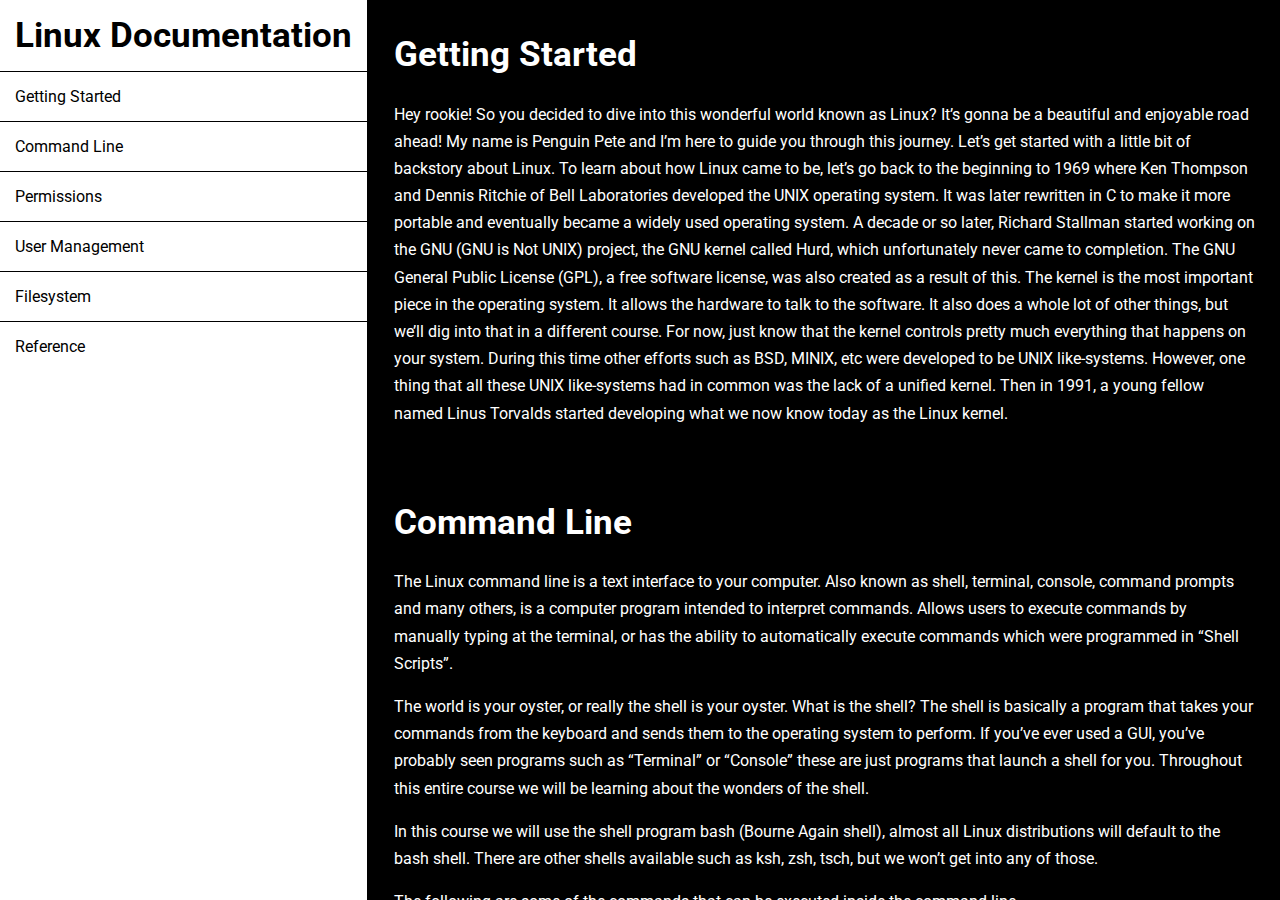
<file: Build a Technical Documentation Page/technical_index.html>
<!DOCTYPE html>
<html lang="en" dir="ltr">
<head>
  <meta charset="utf-8">
  <link rel="stylesheet" href="technical_style.css" type="text/css">
</head>

<body>
  <nav id="navbar">
    <header> Linux Documentation </header>

    <a href="#Getting_Started" class="nav-link">Getting Started</a>
    <a href="#Command_Line" class="nav-link">Command Line</a>
    <a href="#Permissions" class="nav-link">Permissions</a>
    <a href="#User_Management" class="nav-link">User Management</a>
    <a href="#Filesystem" class="nav-link">Filesystem</a>
    <a href="#Reference" class="nav-link">Reference</a>
  </nav>


  <main id="main-doc">

    <section class="main-section" id="Getting_Started">

      <header >Getting Started</header>
      <p>Hey rookie! So you decided to dive into this wonderful world known as Linux? It’s gonna be a beautiful and enjoyable road ahead! My name is Penguin Pete and I’m here to guide you through this journey. Let’s get started with a little bit of backstory about Linux.

        To learn about how Linux came to be, let’s go back to the beginning to 1969 where Ken Thompson and Dennis Ritchie of Bell Laboratories developed the UNIX operating system. It was later rewritten in C to make it more portable and eventually became a widely used operating system.

        A decade or so later, Richard Stallman started working on the GNU (GNU is Not UNIX) project, the GNU kernel called Hurd, which unfortunately never came to completion. The GNU General Public License (GPL), a free software license, was also created as a result of this.

        The kernel is the most important piece in the operating system. It allows the hardware to talk to the software. It also does a whole lot of other things, but we’ll dig into that in a different course. For now, just know that the kernel controls pretty much everything that happens on your system.

        During this time other efforts such as BSD, MINIX, etc were developed to be UNIX like-systems. However, one thing that all these UNIX like-systems had in common was the lack of a unified kernel.

        Then in 1991, a young fellow named Linus Torvalds started developing what we now know today as the Linux kernel.</p>
      </section>

      <section class="main-section" id="Command_Line">
        <header >Command Line</header>
        <p>The Linux command line is a text interface to your computer.

          Also known as shell, terminal, console, command prompts and many others, is a computer program intended to interpret commands.

          Allows users to execute commands by manually typing at the terminal, or has the ability to automatically execute commands which were programmed in “Shell Scripts”.</p>

          <p>The world is your oyster, or really the shell is your oyster.
            What is the shell? The shell is basically a program that takes your commands from the keyboard and sends them to the operating system to perform.
            If you’ve ever used a GUI, you’ve probably seen programs such as “Terminal” or “Console” these are just programs that launch a shell for you. Throughout this entire course we will be learning about the wonders of the shell.</p>

            <p>In this course we will use the shell program bash (Bourne Again shell), almost all Linux distributions will default to the bash shell. There are other shells available such as ksh, zsh, tsch, but we won’t get into any of those.</p>
            <p>The following are some of the commands that can be executed inside the command line</p>
            <ul>
              <li>pwd</li>
              <li>cd</li>
              <li>ls</li>
              <li>touch</li>
              <li>cat</li>
              <li>cp</li>
              <li>mv</li>
              <li>rm</li>
              <li>mkdir</li>
              <li>man</li>
              <li>echo</li>
            </ul>

            <p>Let’s start with a simple command, echo. The echo command just prints out the text arguments to the display.</p>
            <code>$ echo Hello World</code>


          </section>

          <section class="main-section" id="Permissions">
            <header >Permissions</header>
            <p>Every file and directory in your UNIX/Linux system has following 3 permissions: </p>

            <ul>
              <li><b>Read:</b> This permission give you the authority to open and read a file. Read permission on a directory gives you the ability to lists its content.</li>

              <li><b>Write:</b> The write permission gives you the authority to modify the contents of a file.
                The write permission on a directory gives you the authority to add, remove and rename files stored in the directory.
                Consider a scenario where you have to write permission on file but do not have write permission on the directory where the file is stored.
                You will be able to modify the file contents. But you will not be able to rename, move or remove the file from the directory.</li>

                <li><b>Execute:</b> In Windows, an executable program usually has an extension ".exe" and which you can easily run. In Unix/Linux,
                  you cannot run a program unless the execute permission is set.
                  If the execute permission is not set, you might still be able to see/modify the program code(provided read & write permissions are set), but not run it.</li>
                </ul>


                <p>Let's look at an example of how file permissions look in linux</p>

                <code>$ ls -l Desktop/

                  drwxr-xr-x 2 pete penguins 4096 Dec 1 11:45 .
                </code>

                <p>There are four parts to a file's permissions.
                  The first part is the filetype, which is denoted by the first character in the permissions,
                  in our case since we are looking at a directory it shows d for the filetype. Most commonly you will see a - for a regular file. </p>

                  <p>The next three parts of the file mode are the actual permissions.
                    The permissions are grouped into 3 bits each. The first 3 bits are user permissions, then group permissions and then other permissions.
                    I've added the pipe to make it easier to differentiate</p>

                    <code>d | rwx | r-x | r-x </code>
              </section>

              <section class="main-section" id="User_Management">
                <header >User Management</header>
                <p>In any traditional operating system, there are users and groups. They exist solely for access and permissions.
                  When running a process, it will run as the owner of that process whether that is Jane or Bob. File access and ownership is also permission dependent.
                  You wouldn't want Jane to see Bob's documents and vice versa.</p>

                  <p>Each user has their own home directory where their user specific files get stored, this is usually located in /home/username, but can vary in different distributions.

                    The system uses user ids (UID) to manage users, usernames are the friendly way to associate users with identification, but the system identifies users by their UID.
                    The system also uses groups to manage permissions, groups are just sets of users with permission set by that group, they are identified by the system with their group ID (GID).</p>

                    <p>In Linux, you'll have users in addition to the normal humans that use the system. Sometimes these users are system daemons that continuously run processes to keep the system functioning. One of the most important users is root or superuser, root is the most powerful user on the system, root can access any file and start and terminate any process. For that reason, it can be dangerous to operate as root all the time, you could potentially remove system critical files. Luckily, if root access is needed and a user has root access, they can run a command as root instead with the sudo command. The sudo command (superuser do) is used to run a command with root access, </p>

                    <p>This is how root access would look inside linux</p>

                    <code>$ ls -la /etc/shadow
                      -rw-r----- 1 root shadow 1134 Dec 1 11:45 /etc/shadow</code>

                      <p>in order to have root privileges you need to run any command with sudo</p>

                      <code>$ sudo cat /etc/shadow</code>

                    <p> </p>

                  </section>

                  <section class="main-section" id="Filesystem">
                    <header >Filesystem</header>
                    <p>At this point, you're probably well familiar with the directory structure of your system, if not you will be soon.
                      Filesystems can vary with how they are structured, but for the most part they should conform to the Filesystem Hierarchy Standard. </p>

                      <p>The directories should for the most part look like the following:</p>

                      <li>/ - The root directory of the entire filesystem hierarchy, everything is nestled under this directory.</li>
                      <li>/bin - Essential ready-to-run programs (binaries), includes the most basic commands such as ls and cp.</li>
                      <li>/boot - Contains kernel boot loader files.</li>
                      <li>/dev - Device files.</li>
                      <li>/etc - Core system configuration directory, should hold only configuration files and not any binaries.</li>
                      <li>/home - Personal directories for users, holds your documents, files, settings, etc. </li>
                      <li>/lib - Holds library files that binaries can use.</li>
                      <li>/media - Used as an attachment point for removable media like USB drives.</li>
                      <li>/mnt - Temporarily mounted filesystems.</li>
                      <li>/opt - Optional application software packages.</li>
                      <li>/proc - Information about currently running processes.</li>
                      <li>/root - The root user's home directory.</li>
                      <li>/run - Information about the running system since the last boot.</li>
                      <li>/sbin - Contains essential system binaries, usually can only be ran by root.</li>
                      <li>/srv - Site-specific data which are served by the system.</li>
                      <li>/tmp - Storage for temporary files</li>
                      <li>/usr - This is unfortunately named, most often it does not contain user files in the sense of a home folder.
                        This is meant for user installed software and utilities, however that is not to say you can't add personal directories in there.
                        Inside this directory are sub-directories for /usr/bin, /usr/local, etc.</li>
                        <li>/var - Variable directory, it's used for system logging, user tracking, caches, etc. Basically anything that is subject to change all the time.</li>

                      </ul>

                    </section>

                    <section class="main-section" id="Reference">
                      <header>Reference</header>
                      <p>The infromation in this page has been taken from the following resources:</p>

                      <a href="https://linuxjourney.com/" target="_blank">Linux Journey</a>
                      <a href="https://www.linuxjournal.com/content/linux-command-line-interface-introduction-guide" target="_blank">Linux Journal</a>
                      <a href="https://www.guru99.com/file-permissions.html" target="_blank">Guru 99</a>



                    </section>


                  </main>

                </body>
                <script src="https://cdn.freecodecamp.org/testable-projects-fcc/v1/bundle.js"></script>
                </html>
</file>
<file: Build a Technical Documentation Page/technical_style.css>
@import url('https://fonts.googleapis.com/css2?family=Roboto&display=swap');


body{
  font-family: 'Roboto', sans-serif;
  display:flex;
  margin: 0;
}

nav{
  background-color:   #ffffff ;
 border-right: 2px solid black;
  max-width: 380px;
  height: 100vh;
}

nav header {
  padding: 15px;

}

nav a {
  border-top: 1px solid black;
  color: black;
  display: block;
  padding: 15px;
  text-decoration: none;
}

main{
  background-color: black ;
  flex: 1;
  color: white;
  overflow-y: scroll;
  height: 100vh;
}

header{
  font-size: 35px;
  font-weight:bold;
}

section {
  padding: 25px;
  line-height: 1.7;
}

a{
  display: block;
  color: white;
}

a:hover {
  color:  #f9e013 ;
  background-color: transparent;
  text-decoration: underline;
}

code {
  display: block;
  text-align: left;
  white-space: pre-line;
  position: relative;
  word-break: normal;
  word-wrap: normal;
  line-height: 2;
  background-color: #f7f7f7;
  padding: 15px;
  margin: 10px;
  border-radius: 5px;
  color: black;
}


@media (max-width:600px){

  body{
    flex-direction:column;
  }
  nav {
    border-right: none;
    border-bottom: 4px solid black;
    height: 250px;
    overflow-y: scroll;
    width:100%;
  
  }

  main {
    height:auto;
    width:100%;
    }
}
</file>
